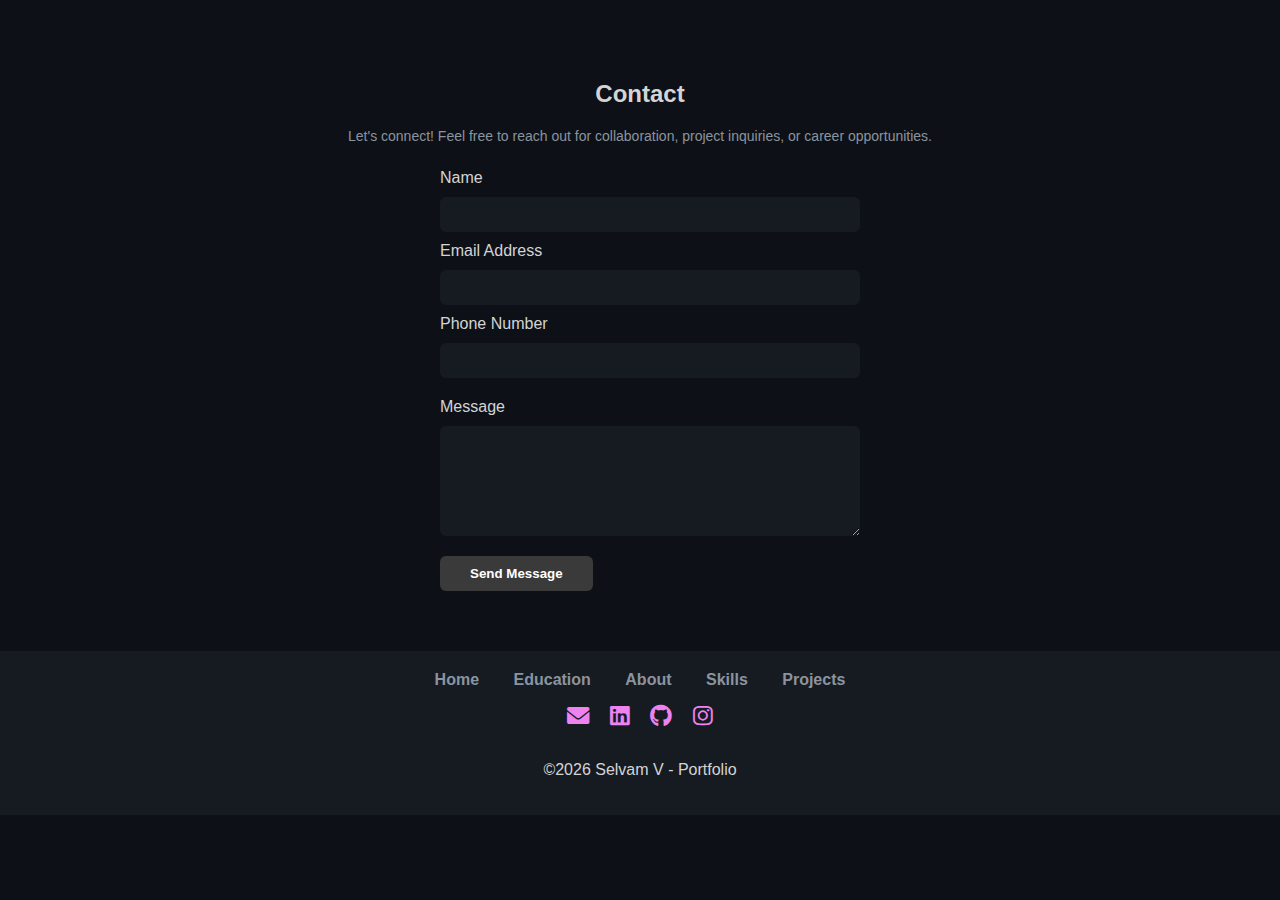
<file: Selvam-portfolio-main/dummy.html>
<!DOCTYPE html>
<html lang="en">
<head>
    <meta charset="UTF-8">
    <meta name="viewport" content="width=device-width, initial-scale=1.0">
    <title>Contact Me</title>
    <link rel="stylesheet" href="https://cdnjs.cloudflare.com/ajax/libs/font-awesome/6.0.0/css/all.min.css">
</head>
<body>
    <div class="contact-section">
        <div class="contact-header">
            <h2 class="Heading">Contact</h2>
            <p>Let's connect! Feel free to reach out for collaboration, project inquiries, or career opportunities.</p>
        </div>
        <div class="contact-details">
            <form id="contactForm" action="https://api.web3forms.com/submit" method="POST">
                <input type="hidden" name="access_key" value="c9e4f45d-c6cb-457f-9e25-298f8bc10639">
                <div class="input-group">
                    <label for="name">Name</label>
                    <input type="text" id="name" name="name" required>

                    <label for="email">Email Address</label>
                    <input type="email" id="email" name="email" required>
                    <small id="emailError" style="color: red; display: none;">Invalid email format</small>

                    <label for="phone">Phone Number</label>
                    <input type="tel" id="phone" name="phone">
                </div>
                <div class="input-group">
                    <label for="message">Message</label>
                    <textarea id="message" name="message" rows="6" required></textarea>
                </div>
                <button type="submit">Send Message</button>
                <p id="successMessage" style="color: green; display: none;">Message sent successfully!</p>
            </form>
        </div>
    </div>

    <div class="footer-container">
        <div class="footer-area">
            <nav>
                <a id="home">Home</a>
                <a id="education">Education</a>
                <a id="about">About</a>
                <a id="skill">Skills</a>
                <a id="project">Projects</a>
            </nav>
            <div class="social-icons">
                <a href="mailto:panneerselvamvb@gmail.com"><i class="fas fa-envelope"></i></a>
                <a href="https://www.linkedin.com/in/panneer-selvam-v-4b9baa28b" target="_blank"><i class="fab fa-linkedin"></i></a>
                <a href="https://github.com/Selvamri" target="_blank"><i class="fab fa-github"></i></a>
                <a href="https://www.instagram.com/kich_boy__/" target="_blank"><i class="fab fa-instagram"></i></a>
            </div>
            <p>&copy;<e id="date"></e> Selvam V - Portfolio</p>
        </div>
    </div>

    <script>
        const d = new Date();
        let year = d.getFullYear();
        document.getElementById("date").innerHTML = year;

        document.getElementById('contactForm').addEventListener('submit', function (event) {
            const email = document.getElementById('email').value;
            const emailError = document.getElementById('emailError');
            const successMessage = document.getElementById('successMessage');

            const emailRegex = /^[^\s@]+@[^\s@]+\.[^\s@]+$/;

            if (!emailRegex.test(email)) {
                emailError.style.display = 'block';
                successMessage.style.display = 'none';
                event.preventDefault(); // Prevent form submission on error
            } else {
                emailError.style.display = 'none';
                successMessage.style.display = 'block';
            }
        });
    </script>

    <style>
    body {
        margin: 0;
        padding: 0;
        box-sizing: border-box;
        background-color: #0d1117;
        color: #d4d4d4;
        font-family: 'Roboto', sans-serif;
    }

    .contact-section {
        text-align: center;
        padding: 60px 0;
    }

    .contact-header p {
        color: #8b949e;
        margin-bottom: 25px;
        font-size: 14px;
    }

    .contact-details form {
        max-width: 400px;
        margin: 0 auto;
        text-align: left;
    }

    .input-group {
        display: flex;
        flex-direction: column;
        gap: 10px;
        margin-bottom: 20px;
    }

    .input-group input,
    .input-group textarea {
        width: 100%;
        padding: 10px;
        background-color: #161b22;
        border: none;
        border-radius: 6px;
        color: #c9d1d9;
        outline: none;
        resize: vertical;
    }

    button {
        background-color: #3a3a3a;
        color: #ffffff;
        border: none;
        padding: 10px 30px;
        border-radius: 6px;
        cursor: pointer;
        font-weight: bold;
        transition: background 0.3s ease;
    }

    button:hover {
        background-color: #5e5e5e;
    }

    .footer-container {
        background-color: #161b22;
        padding: 20px 0;
    }

    .footer-area {
            display: flex;
            flex-direction: column;
            align-items: center;
            text-align: center;
            gap: 15px;
        }

        .footer-area nav a {
            color: #8b949e;
            margin: 0 15px;
            text-decoration: none;
            font-weight: bold;
            position: relative;
            cursor: pointer;
        }

        .footer-area nav a:hover::after {
            content: '';
            position: absolute;
            left: 0;
            bottom: -3px;
            width: 100%;
            height: 2px;
            background-color: #58a6ff;
            animation: underline 0.3s ease forwards;
        }

    .social-icons a {
        color: violet;
        margin: 0 8px;
        font-size: 1.4rem;
    }
    </style>
</body>
</html>
</file>
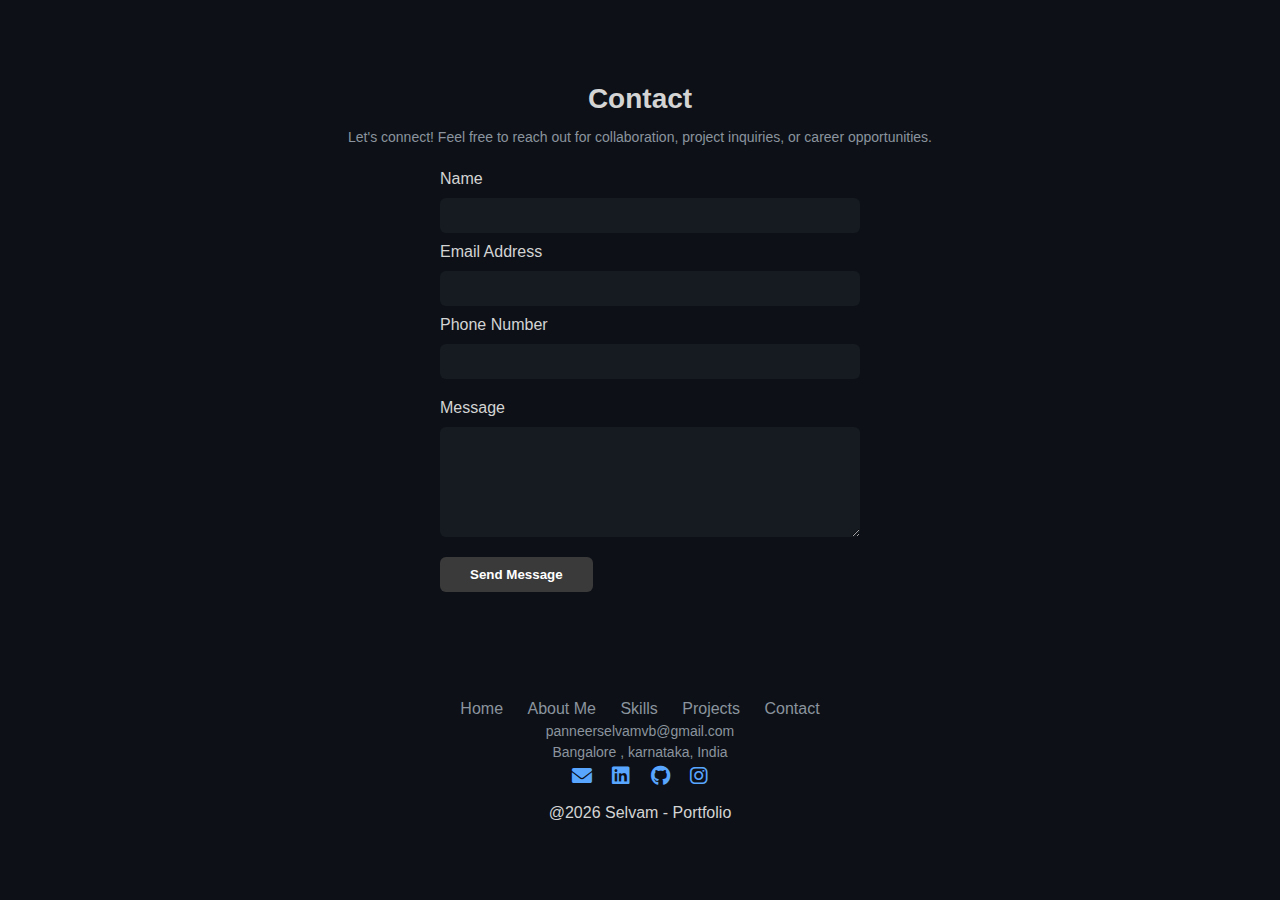
<file: Selvam-portfolio-main/temp1.html>
<!DOCTYPE html>
<html lang="en">
<head>
    <meta charset="UTF-8">
    <meta name="viewport" content="width=device-width, initial-scale=1.0">
    <title>Contact Me</title>
    <link rel="stylesheet" href="https://cdnjs.cloudflare.com/ajax/libs/font-awesome/6.0.0/css/all.min.css">
</head>
<body>
    <div class="contact-section">
        <div class="contact-header">
            <h2>Contact</h2>
            <p>Let's connect! Feel free to reach out for collaboration, project inquiries, or career opportunities.</p>
        </div>
        <div class="contact-details">
            <form id="contactForm" action="https://api.web3forms.com/submit" method="POST">
                <input type="hidden" name="access_key" value="c9e4f45d-c6cb-457f-9e25-298f8bc10639">
                <div class="input-group">
                    <label for="name">Name</label>
                    <input type="text" id="name" name="name" required>

                    <label for="email">Email Address</label>
                    <input type="email" id="email" name="email" required>
                    <small id="emailError" style="color: red; display: none;">Invalid email format</small>

                    <label for="phone">Phone Number</label>
                    <input type="tel" id="phone" name="phone">
                </div>
                <div class="input-group">
                    <label for="message">Message</label>
                    <textarea id="message" name="message" rows="6" required></textarea>
                </div>
                <button type="submit">Send Message</button>
                <p id="successMessage" style="color: green; display: none;">Message sent successfully!</p>
            </form>
        </div>
    </div>

    <div class="footer-area">
        <nav>
            <a href="#home">Home</a>
            <a href="#about">About Me</a>
            <a href="#skills">Skills</a>
            <a href="#projects">Projects</a>
            <a href="#contact">Contact</a>
        </nav>
        <div class="contact-info">
            <p>panneerselvamvb@gmail.com</p>
            <p>Bangalore , karnataka, India</p>
        </div>
        <div class="social-icons">
            <a href="mailto:panneerselvamvb.com"><i class="fas fa-envelope"></i></a>
            <a href="https://www.linkedin.com/in/panneer-selvam-v-4b9baa28b/" target="_blank"><i class="fab fa-linkedin"></i></a>
            <a href="https://github.com/Selvamri" target="_blank"><i class="fab fa-github"></i></a>
            <a href="https://www.instagram.com/kich_boy__/" target="_blank"><i class="fab fa-instagram"></i></a>
        </div>
        <p>@<e id="date"></e> Selvam - Portfolio</p>
    </div>

    <script>
        const d = new Date();
        let year = d.getFullYear();
        document.getElementById("date").innerHTML = year;

        document.getElementById('contactForm').addEventListener('submit', function (event) {
            const email = document.getElementById('email').value;
            const emailError = document.getElementById('emailError');
            const successMessage = document.getElementById('successMessage');

            const emailRegex = /^[^\s@]+@[^\s@]+\.[^\s@]+$/;

            if (!emailRegex.test(email)) {
                emailError.style.display = 'block';
                successMessage.style.display = 'none';
                event.preventDefault(); // Prevent form submission on error
            } else {
                emailError.style.display = 'none';
                successMessage.style.display = 'block';
            }
        });
    </script>

    <style>
    body {
        margin: 0;
        padding: 0;
        box-sizing: border-box;
        background-color: #0d1117;
        color: #d4d4d4;
        font-family: 'Roboto', sans-serif;
    }

    .contact-section {
        text-align: center;
        padding: 60px 0;
    }

    .contact-header h2 {
        font-size: 28px;
        margin-bottom: 12px;
    }

    .contact-header p {
        color: #8b949e;
        margin-bottom: 25px;
        font-size: 14px;
    }

    .contact-details form {
        max-width: 400px;
        margin: 0 auto;
        text-align: left;
    }

    .input-group {
        display: flex;
        flex-direction: column;
        gap: 10px;
        margin-bottom: 20px;
    }

    .input-group input,
    .input-group textarea {
        width: 100%;
        padding: 10px;
        background-color: #161b22;
        border: none;
        border-radius: 6px;
        color: #c9d1d9;
        outline: none;
        resize: vertical;
    }

    button {
        background-color: #3a3a3a;
        color: #ffffff;
        border: none;
        padding: 10px 30px;
        border-radius: 6px;
        cursor: pointer;
        font-weight: bold;
        transition: background 0.3s ease;
    }

    button:hover {
        background-color: #5e5e5e;
    }

    .footer-area {
        margin-top: 30px;
        padding-top: 18px;
        text-align: center;
    }

    .footer-area nav a {
        color: #8b949e;
        margin: 0 10px;
        text-decoration: none;
        font-weight: 500;
        transition: color 0.3s ease;
    }

    .footer-area nav a:hover {
        color: #58a6ff;
    }

    .contact-info p {
        margin: 5px 0;
        font-size: 14px;
        color: #8b949e;
    }

    .social-icons a {
        color: #58a6ff;
        margin: 0 8px;
        font-size: 20px;
    }
    </style>
</body>
</html>
</file>
